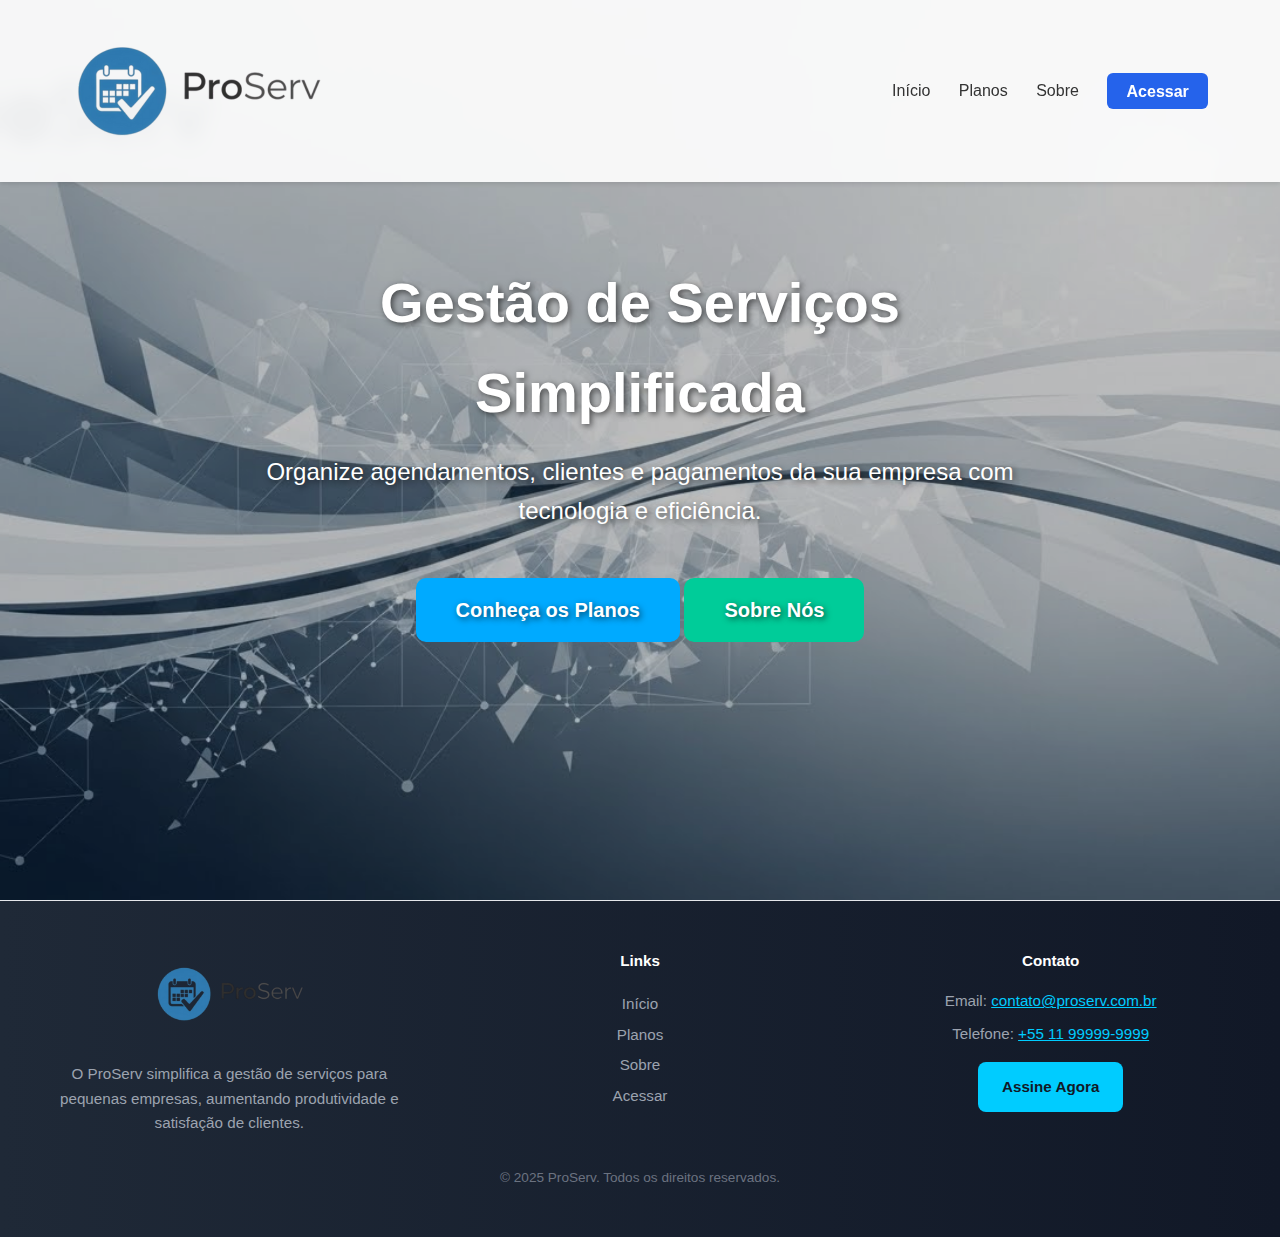
<file: index.html>
<!DOCTYPE html>
<html lang="pt-BR">
<head>
  <meta charset="UTF-8">
  <meta name="viewport" content="width=device-width, initial-scale=1.0">
  <title>ProServ - Gestão de Serviços para Pequenas Empresas</title>

  <!-- Favicon -->
  <link rel="icon" type="image/png" href="./images/favicon.png">

  <!-- CSS custom -->
  <link rel="stylesheet" href="./style.css">
</head>
<body>

  <!-- Header -->
  <header>
    <div class="container">
      <div style="display:flex; align-items:center;">
        <img src="./images/logo.png" alt="ProServ Logo">
      </div>
      <nav>
        <a href="index.html">Início</a>
        <a href="planos.html">Planos</a>
        <a href="sobre.html">Sobre</a>
        <a href="login.html" class="button">Acessar</a>
      </nav>
    </div>
  </header>

  <!-- Hero -->
  <section id="home" class="hero-bg">
    <div class="hero-content">
      <h1>Gestão de Serviços Simplificada</h1>
      <p>Organize agendamentos, clientes e pagamentos da sua empresa com tecnologia e eficiência.</p>
      <a href="planos.html" class="plan-button">Conheça os Planos</a>
      <a href="sobre.html" class="plan-button" style="margin-top:1rem; background-color:#00cc99;">Sobre Nós</a>
    </div>
  </section>

  <!-- Footer -->
  <footer style="background: linear-gradient(90deg, #1f2937, #111827); color: #fff; padding: 3rem 2rem;">
  <div style="max-width:1200px; margin:auto; display:flex; flex-wrap:wrap; justify-content:space-between; align-items:flex-start; gap:2rem;">
    
    <!-- Logo e descrição -->
    <div style="flex:1; min-width:250px;">
      <img src="./images/logo.png" alt="ProServ Logo" style="width:150px; height:auto; margin-bottom:1rem;">
      <p style="color:#9ca3af; font-size:0.95rem;">O ProServ simplifica a gestão de serviços para pequenas empresas, aumentando produtividade e satisfação de clientes.</p>
    </div>

    <!-- Links rápidos -->
    <div style="flex:1; min-width:150px;">
      <h4 style="color:#fff; margin-bottom:1rem;">Links</h4>
      <ul style="list-style:none; padding:0; line-height:2;">
        <li><a href="index.html" style="color:#9ca3af; text-decoration:none;">Início</a></li>
        <li><a href="planos.html" style="color:#9ca3af; text-decoration:none;">Planos</a></li>
        <li><a href="sobre.html" style="color:#9ca3af; text-decoration:none;">Sobre</a></li>
        <li><a href="login.html" style="color:#9ca3af; text-decoration:none;">Acessar</a></li>
      </ul>
    </div>

    <!-- Contato -->
    <div style="flex:1; min-width:200px;">
      <h4 style="color:#fff; margin-bottom:1rem;">Contato</h4>
      <p style="color:#9ca3af; margin-bottom:0.5rem;">Email: <a href="mailto:contato@proserv.com.br" style="color:#00ccff;">contato@proserv.com.br</a></p>
      <p style="color:#9ca3af;">Telefone: <a href="tel:+5511999999999" style="color:#00ccff;">+55 11 99999-9999</a></p>
      <a href="signup.html" style="display:inline-block; margin-top:1rem; padding:0.8rem 1.5rem; background-color:#00ccff; color:#111827; border-radius:8px; font-weight:600; text-decoration:none; transition:0.3s;">Assine Agora</a>
    </div>

  </div>

  <div style="text-align:center; margin-top:2rem; color:#6b7280; font-size:0.85rem;">
    &copy; 2025 ProServ. Todos os direitos reservados.
  </div>
</footer>


</body>
</html>
</file>
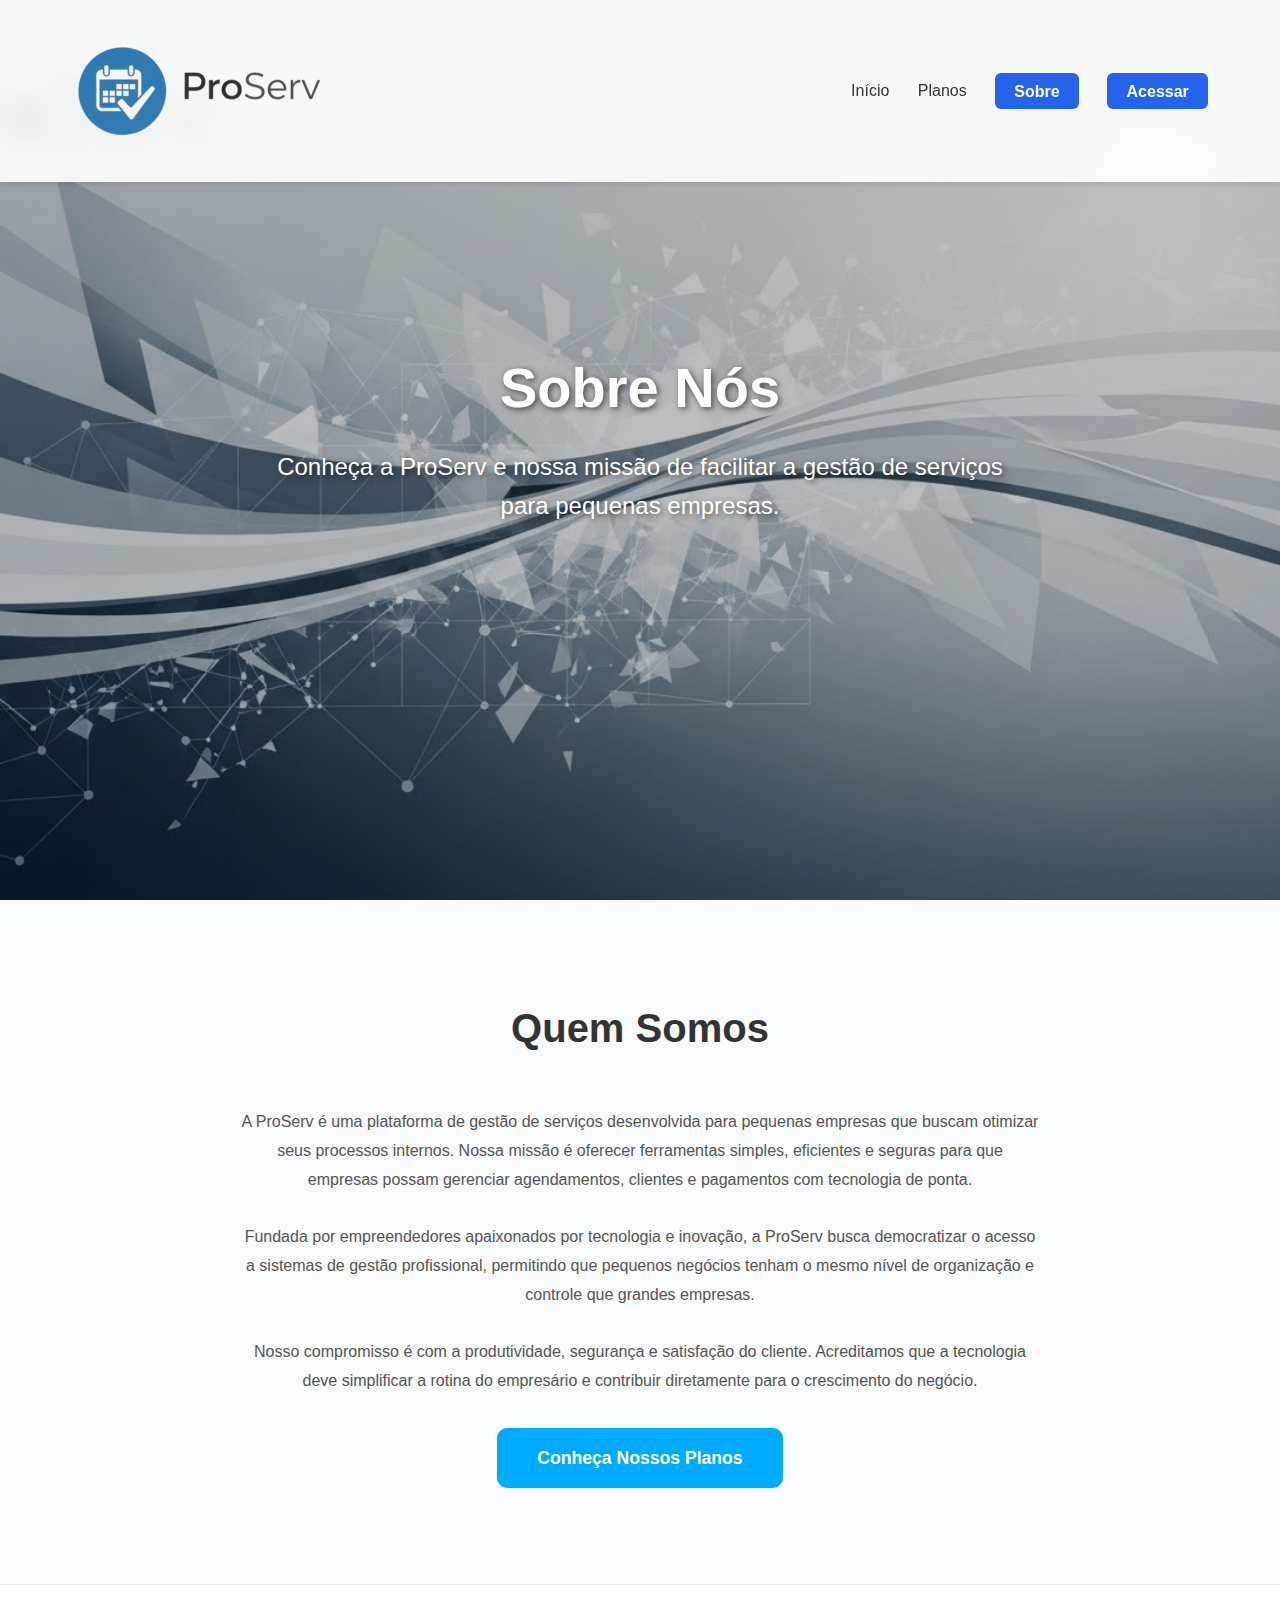
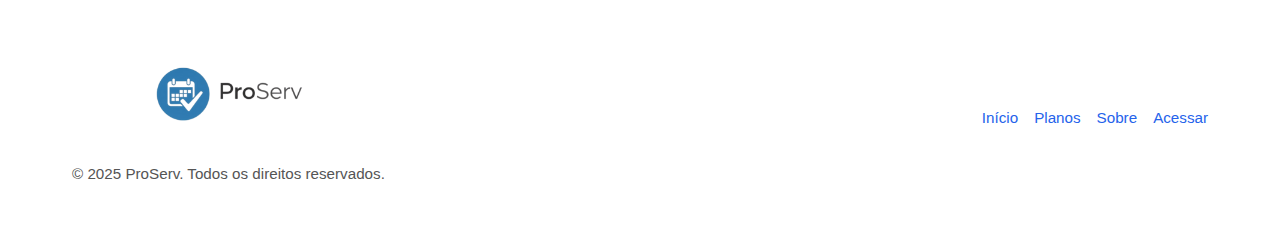
<file: sobre.html>
<!DOCTYPE html>
<html lang="pt-BR">
<head>
  <meta charset="UTF-8">
  <meta name="viewport" content="width=device-width, initial-scale=1.0">
  <title>Sobre Nós - ProServ</title>

  <!-- Favicon -->
  <link rel="icon" type="image/png" href="./images/favicon.png">

  <!-- CSS custom -->
  <link rel="stylesheet" href="./style.css">
</head>
<body>

  <!-- Header -->
  <header>
    <div class="container">
      <div style="display:flex; align-items:center;">
        <img src="./images/logo.png" alt="ProServ Logo">
      </div>
      <nav>
        <a href="index.html#home">Início</a>
        <a href="index.html#planos">Planos</a>
        <a href="sobre.html" class="button">Sobre</a>
        <a href="login.html" class="button">Acessar</a>
      </nav>
    </div>
  </header>

  <!-- Hero -->
  <section class="hero-bg">
    <div class="hero-content">
      <h1>Sobre Nós</h1>
      <p>Conheça a ProServ e nossa missão de facilitar a gestão de serviços para pequenas empresas.</p>
    </div>
  </section>

  <!-- Seção Sobre a Empresa -->
  <section>
    <h2>Quem Somos</h2>
    <p style="max-width:800px; margin:1rem auto; text-align:center; color:#555; line-height:1.8;">
      A ProServ é uma plataforma de gestão de serviços desenvolvida para pequenas empresas que buscam otimizar seus processos internos. Nossa missão é oferecer ferramentas simples, eficientes e seguras para que empresas possam gerenciar agendamentos, clientes e pagamentos com tecnologia de ponta.  
      <br><br>
      Fundada por empreendedores apaixonados por tecnologia e inovação, a ProServ busca democratizar o acesso a sistemas de gestão profissional, permitindo que pequenos negócios tenham o mesmo nível de organização e controle que grandes empresas.  
      <br><br>
      Nosso compromisso é com a produtividade, segurança e satisfação do cliente. Acreditamos que a tecnologia deve simplificar a rotina do empresário e contribuir diretamente para o crescimento do negócio.
    </p>

    <div style="text-align:center; margin-top:2rem;">
      <a href="index.html#planos" class="plan-button">Conheça Nossos Planos</a>
    </div>
  </section>

  <!-- Footer -->
  <footer>
    <div style="max-width:1200px; margin:auto; display:flex; flex-wrap:wrap; justify-content:space-between; align-items:center; padding:2rem;">
      <div>
        <img src="./images/logo.png" alt="ProServ Logo" style="width:150px; height:auto; margin-bottom:1rem;">
        <p>&copy; 2025 ProServ. Todos os direitos reservados.</p>
      </div>
      <div style="display:flex; flex-wrap:wrap; gap:1rem;">
        <a href="index.html#home" style="color:#2563eb; text-decoration:none;">Início</a>
        <a href="index.html#planos" style="color:#2563eb; text-decoration:none;">Planos</a>
        <a href="sobre.html" style="color:#2563eb; text-decoration:none;">Sobre</a>
        <a href="login.html" style="color:#2563eb; text-decoration:none;">Acessar</a>
      </div>
    </div>
  </footer>

</body>
</html>
</file>
<file: style.css>
/* Reset básico */
* {
  margin: 0;
  padding: 0;
  box-sizing: border-box;
  font-family: 'Arial', sans-serif;
}

body {
  background-color: #f9fafb;
  color: #333;
  line-height: 1.6;
}

/* Header fixo */
header {
  position: fixed;
  width: 100%;
  top: 0;
  left: 0;
  z-index: 100;
  background-color: rgba(255,255,255,0.9);
  backdrop-filter: blur(10px);
  box-shadow: 0 2px 4px rgba(0,0,0,0.1);
}

header .container {
  max-width: 1200px;
  margin: auto;
  display: flex;
  justify-content: space-between;
  align-items: center;
  padding: 1rem 2rem;
}

/* Logo */
header .container div img {
  width: 250px;
  height: 150px;
  object-fit: contain;
}

/* Navegação */
header nav a {
  margin-left: 1.5rem;
  text-decoration: none;
  color: #333;
  font-weight: 500;
  transition: color 0.3s;
}

header nav a:hover {
  color: #2563eb;
}

header nav a.button {
  background-color: #2563eb;
  color: #fff;
  padding: 0.6rem 1.2rem;
  border-radius: 6px;
  font-weight: 600;
  transition: background 0.3s, transform 0.2s;
}

header nav a.button:hover {
  background-color: #1d4ed8;
  transform: translateY(-2px);
}

/* Hero */
.hero-bg {
  height: 100vh;
  width: 100%;
  background-image: url('./images/background.png'); /* ajuste extensão */
  background-size: cover;
  background-position: center;
  background-repeat: no-repeat;
  position: relative;
  display: flex;
  align-items: center;
  justify-content: center;
}

.hero-bg::after {
  content: "";
  position: absolute;
  top:0;
  left:0;
  width:100%;
  height:100%;
  background-color: rgba(0,0,0,0.25); /* overlay mais sutil */
}

.hero-content {
  position: relative;
  text-align: center;
  color: #fff;
  padding: 3rem 4rem;
  border-radius: 12px;
  max-width: 900px;
  text-shadow: 2px 2px 6px rgba(0,0,0,0.6);
  z-index: 1; /* garante que o botão seja clicável */
}

.hero-content h1 {
  font-size: 3.5rem;
  margin-bottom: 1rem;
  font-weight: 800;
}

.hero-content p {
  font-size: 1.5rem;
  margin-bottom: 2rem;
}

.hero-content a {
  background-color: #00aaff;
  color: white;
  padding: 1rem 2.5rem;
  border-radius: 10px;
  font-weight: 700;
  text-decoration: none;
  font-size: 1.25rem;
  transition: background 0.3s, transform 0.2s;
  display: inline-block;
}

.hero-content a:hover {
  background-color: #007acc;
  transform: translateY(-3px);
}

/* Sections */
section {
  padding: 6rem 2rem;
}

section h2 {
  font-size: 2.5rem;
  font-weight: 700;
  text-align: center;
  margin-bottom: 3rem;
}

/* Cards */
.cards {
  display: grid;
  gap: 2rem;
  justify-items: center;
}

.cards-3 {
  grid-template-columns: 1fr;
}

@media(min-width:768px){
  .cards-3 {
    grid-template-columns: repeat(3, 1fr);
  }
}

.card {
  background-color: #fff;
  padding: 2rem;
  border-radius: 12px;
  box-shadow: 0 6px 15px rgba(0,0,0,0.1);
  transition: transform 0.3s, box-shadow 0.3s;
  width: 100%;
  max-width: 320px;
  text-align: center;
}

.card:hover {
  transform: translateY(-8px);
  box-shadow: 0 12px 25px rgba(0,0,0,0.15);
}

.card h3 {
  color: #2563eb;
  font-size: 1.5rem;
  margin-bottom: 1rem;
  font-weight: 700;
}

.card p {
  color: #555;
  font-size: 1rem;
  margin-bottom: 1rem;
}

/* Planos - botões */
.plan-button {
  display: inline-block;
  background-color: #00aaff;
  color: white;
  padding: 1rem 2.5rem;
  border-radius: 10px;
  font-weight: 700;
  text-decoration: none;
  font-size: 1.1rem;
  transition: background 0.3s, transform 0.2s;
}

.plan-button:hover {
  background-color: #007acc;
  transform: translateY(-3px);
}

/* Footer */
footer {
  background-color: #fff;
  border-top: 1px solid #e5e7eb;
  text-align: center;
  padding: 2rem;
  color: #555;
  font-size: 0.95rem;
}

/* Responsividade */
@media(max-width:768px){
  .hero-content h1 {
    font-size: 2.5rem;
  }
  .hero-content p {
    font-size: 1.2rem;
  }
  .hero-content {
    padding: 2rem 2rem;
  }
}
</file>
